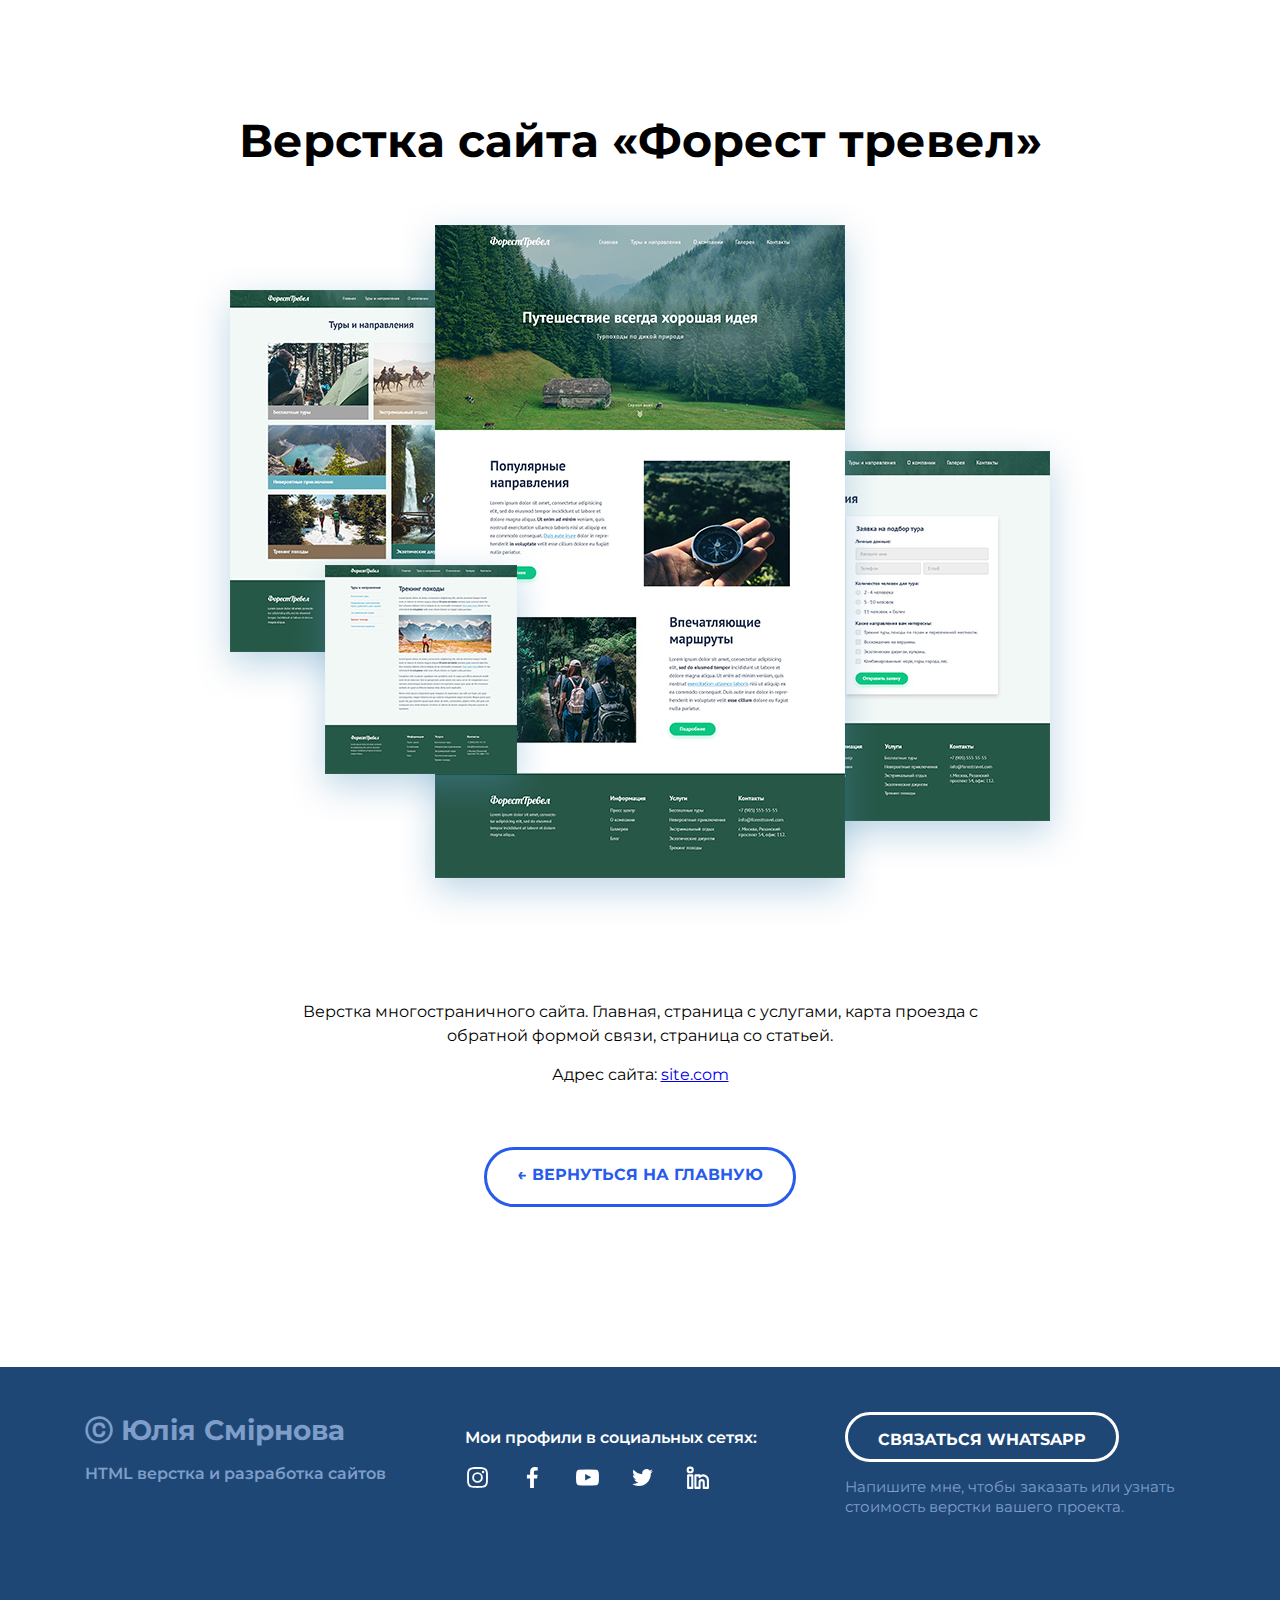
<file: forest-travel.html>
<!DOCTYPE html>
<html lang="ru">
<head>
  <meta charset="UTF-8">
  <meta http-equiv="X-UA-Compatible" content="IE=edge">
  <meta name="viewport" content="width=device-width, initial-scale=1.0">
  <title>Проект "Форест тревел"</title>
  <link rel="stylesheet" href="./css/main.css">
  <link rel="stylesheet" href="./css/media.css">
  <link href="https://fonts.googleapis.com/css2?family=Montserrat:wght@400;600;700&display=swap" rel="stylesheet">
</head>

<body>
  
  <mane>
    <article class="project">
      <div class="container">
        <h1 class="project-header">Верстка сайта &laquo;Форест тревел&raquo;</h1>
        <div class="project-img">
          <img src="./img/projects/forest-full.jpg" alt="Форест-тревел">
        </div>
        <div class="project-description">
          <p>Верстка многостраничного сайта. Главная, страница с услугами, карта проезда с обратной формой связи, страница со статьей.</p>
          <p>Адрес сайта: <a href="#">site.com</a></p>
        </div>
        <a href="index.html" class="project-btn-back">&#8592; Вернуться на главную</a>
      </div>
    <!-- container -->
    </article>
    <!-- project -->
  </mane>

  <footer class="footer">
    <div class="container">
      <div class="footer-row">

        <div class="footer-copyright footer-col">
          <div class="footer-copyright-name">ⓒ Юлiя Смiрнова</div>
          <p>HTML верстка и разработка сайтов</p>
        </div>

        <div class="footer-icons footer-col">
          <p>Мои профили в социальных сетях:</p> 
          <div class="footer-icons-row">
            <a href="#">
              <img src="./img/icons/instagram.svg" alt="instagram">
            </a>
            <a href="#">
              <img src="./img/icons/facebook.svg" alt="">
            </a>
            <a href="#">
              <img src="./img/icons/youtube.svg" alt="">
            </a>
            <a href="#">
              <img src="./img/icons/twitter.svg" alt="">
            </a>
            <a href="#">
              <img src="./img/icons/linkedin.svg" alt="">
            </a>
          </div>
        </div>
        <!-- footer-icons -->

        <div class="footer-contacts footer-col">
          <a href="https://wa.me/+380663018116?text=Привет! Я зашел на твой сайт и у меня есть вопрос..." target="_blank" class="footer-button">Связаться WhatsApp</a>
          <p>Напишите мне, чтобы заказать или узнать стоимость верстки вашего проекта.</p>
        </div>
        <!-- footer-contacts -->

      </div>
      <!-- footer-row -->

    </div>
    <!-- container -->

  </footer>
  <!-- footer -->






</body>
</html>
</file>
<file: css/main.css>
* {
  box-sizing: border-box;
}

html {
  scroll-behavior: smooth;
}

body {
  margin: 0;
  font-family: 'Montserrat', sans-serif;
  color: #000;
}

img {
  max-width: 100%;
}

.container {
  padding-left: 15px;
  padding-right: 15px;
  max-width: 1140px;
  margin-left: auto;
  margin-right: auto;
}

.none {
  display: none !important;
}

/* header */
.header {
  position: relative;

  /* определяем модель flex-box для блока .header */
  display: flex;
  flex-direction: column; /* выстраиваем элемент в колонку, основнвя ось - Y */
  
  justify-content: center; /* выравнивание по основной оси */
  align-items: center; /* выравнивание по поперечной оси */

  width: 100%;
  height: 100vh;
  /* background-color: #556983; */
  /* background-image: url(../img/header/header-bg.jpg); */

  background-size: cover; /* заполняет экран полностью картинкой чтобы небыло дублирования картинки или пустых областей, сохраняет пропорциональное масштабирование */
  background-position: center;
}

.header-title {
  margin: 0;
  margin-bottom: 25px;

  font-weight: 700;
  font-size: 56px;
  line-height: 1.3; /* identical to box heigh, or 56px * 1.3 = 73px  */

  text-align: center;
  color: #ffff;
}

.header-subtitle {
  margin: 0;

  font-weight: 700;
  font-size: 16px;
  line-height: 1.5;

  text-align: center;
  letter-spacing: 0.2em; /* расстояние между буквами */
  text-transform: uppercase;

  color: #ffff;
}

.header-arrow {
  width: 48px;
  height: 48px;

  position: absolute;

  bottom: 0;
  left: 50%;
  transform: translate(-50%, 0);
  bottom: 30px;
}

/* portfolio */
.portfolio {
  padding-top: 80px;
  padding-bottom: 115px;
}

.portfolio-header {
  margin: 0;
  margin-bottom: 70px;
  font-weight: 700;
  font-size: 46px;
  line-height: 1.3;
  text-align: center;
  color: black;
}

.portfolio-cards-wrapper {
  display: flex;
  flex-wrap: wrap;
  justify-content: space-between;
}

.card {
  margin-bottom: 30px;
  background-color: #fff;
  max-width: 540px;

  box-shadow: 0px 10px 40px rgba(126, 155, 189, 0.35);
  transition: transform 0.2s ease-in;
}

.card:hover {
  transform: translateY(-15px)
}

.card-link {
  padding: 20px;
  text-decoration: none;
  display: block;
  color: #000;
  transition: color 0.2s ease-in;
}

.card-link:hover {
  color: rgb(39, 91, 236);
}

.card:last-child, .card:nth-last-child(2) {
  margin-bottom: 0;
}

.card-img {
  margin-bottom: 20px;
}

.card-title {
  margin: 0;
  margin-bottom: 13px;
  font-weight: 600;
  font-size: 24px;
  line-height: 1.3;
}

.card p {
  font-size: 16px;
  line-height: 1.3;
  margin: 0;
}

/* Footer  */

.footer {
  background: #1e4776;
  padding-top: 45px;
  padding-bottom: 130px;
  color: #fff;
}

.footer-row {
  display: flex;
  /* flex-direction: row; */
  justify-content: space-between;
}

.footer-col {
  max-width: 350px;
  flex-grow: 1;
}

.footer-copyright {
  color: #7e9ec9;
  line-height: 1.3;
}

.footer-copyright-name {
  font-weight: 700;
  font-size: 28px;
  margin-bottom: 15px;
}

.footer-copyright p {
  margin: 0;
  margin-bottom: 15px;
  font-weight: 600;
  font-size: 16px;
}

.footer-icons a {
  width: 25px;
}

.footer-icons p {
  font-weight: 600;
  font-size: 16px;
  line-height: 1.3;
}

.footer-icons-row {
  display: flex;
  align-items: center;

}

.footer-icons-row > * + * {
  margin-left: 30px;
}

.footer-button {
  display: inline-block;
  height: 50px;
  padding-left: 30px;
  padding-right: 30px;
  line-height: 50px;

  border: 3px solid #fff;
  border-radius: 44px;

  color: #fff;
  font-weight: 700;
  font-size: 16px;
  text-transform: uppercase;
  text-decoration: none;

  transition: all 0.2s ease-in;
}

.footer-button:hover {
  background-color: #fff;
  color: #1e4776;
}

.footer-contacts p {
  margin: 15px 0;
  font-size: 15px;
  line-height: 1.3;
  color: #7e9ec9;
}

/* PROJECT */

.project {
  margin: 0;
  margin-bottom: 40px;
  padding-top: 80px;
  padding-bottom: 120px;
  text-align: center;
}

.project-header {
  font-weight: 700;
  font-size: 46px;
  line-height: 1.3;
}

.project-img {
  margin-bottom: 70px;
}

.project-description {
  margin: 0 auto 60px;
  max-width: 730px;
}

.project-description p {
  margin-top: 0;
  margin-bottom: 15px;
  font-size: 16px;
  line-height: 1.5;
}

.project-btn-back {
  display: inline-block;
  height: 60px;
  padding-left: 30px;
  padding-right: 30px;
  line-height: 50px;

  border: 3px solid #275bec;
  border-radius: 54px;

  color: #275bec;
  font-weight: 700;
  font-size: 16px;
  text-transform: uppercase;
  text-decoration: none;

  transition: all 0.2s ease-in;
}

.project-btn-back:hover {
  background-color: #275bec;
  color: #fff;
}

.block {
  width: 800px;
  height: 400px;
  background-color: blueviolet;
}
</file>
<file: css/media.css>
/* Медиа запрос: для экранов с шириной до 1140px */
@media (max-width: 1140px) {
  .card {
    width: calc(50% - 15px);
  }

  .footer {
    padding-top: 40px;
    padding-bottom: 60px;
  }

  .footer-row {
    flex-direction: column-reverse;
    align-items: center;
    text-align: center;
  }

  .footer-col {
    margin-bottom: 50px;
  }

  .footer-col:first-child {
    margin-bottom: 0;
  }
}


/* Медиа запрос: для экранов с шириной до 760px */
@media (max-width: 760px) {

  .header-title {
    font-size: 32px;
  }

  .header-subtitle {
    font-size: 14px;
  }

  .portfolio {
    padding-top: 40px;
    padding-bottom: 60px;
  }

  .portfolio-header {
    font-size: 32px;
    margin-bottom: 30px;
  }

  .portfolio-cards-wrapper {
    justify-content: center;
  }

  .card {
    width: 100%;
  }

  .card-link {
    padding: 15px;
  }

  .card:nth-last-child(2) {
    margin-bottom: 30px;
  }

  .card-img {
    margin-bottom: 10px;
  }

  .card-title {
    font-size: 18px;
    margin-bottom: 10px;
  }

  .card p {
    font-size: 14px;
  }

  .footer-copyright-name {
    font-size: 18px;
    margin-bottom: 5px;
  }

  .footer-copyright-name p {
    font-size: 14px;
  }

  .footer-icons p {
    font-size: 14px;
  }

  .footer-contacts p {
    font-size: 14px;
    margin: 0;
    margin-top: 15px;
  }

  .project {
    padding: 40px 0 60px;
  }

  .project-header {
    font-size: 28px;
    margin-bottom: 30px;
  }

  .project-img {
    margin-bottom: 20px;
  }

  .project-description {
    margin-bottom: 50px;
  }

  .project-btn-back {
    padding: 0 10px;
    width: 100%;
    max-width: 320px;
  }
}
</file>
